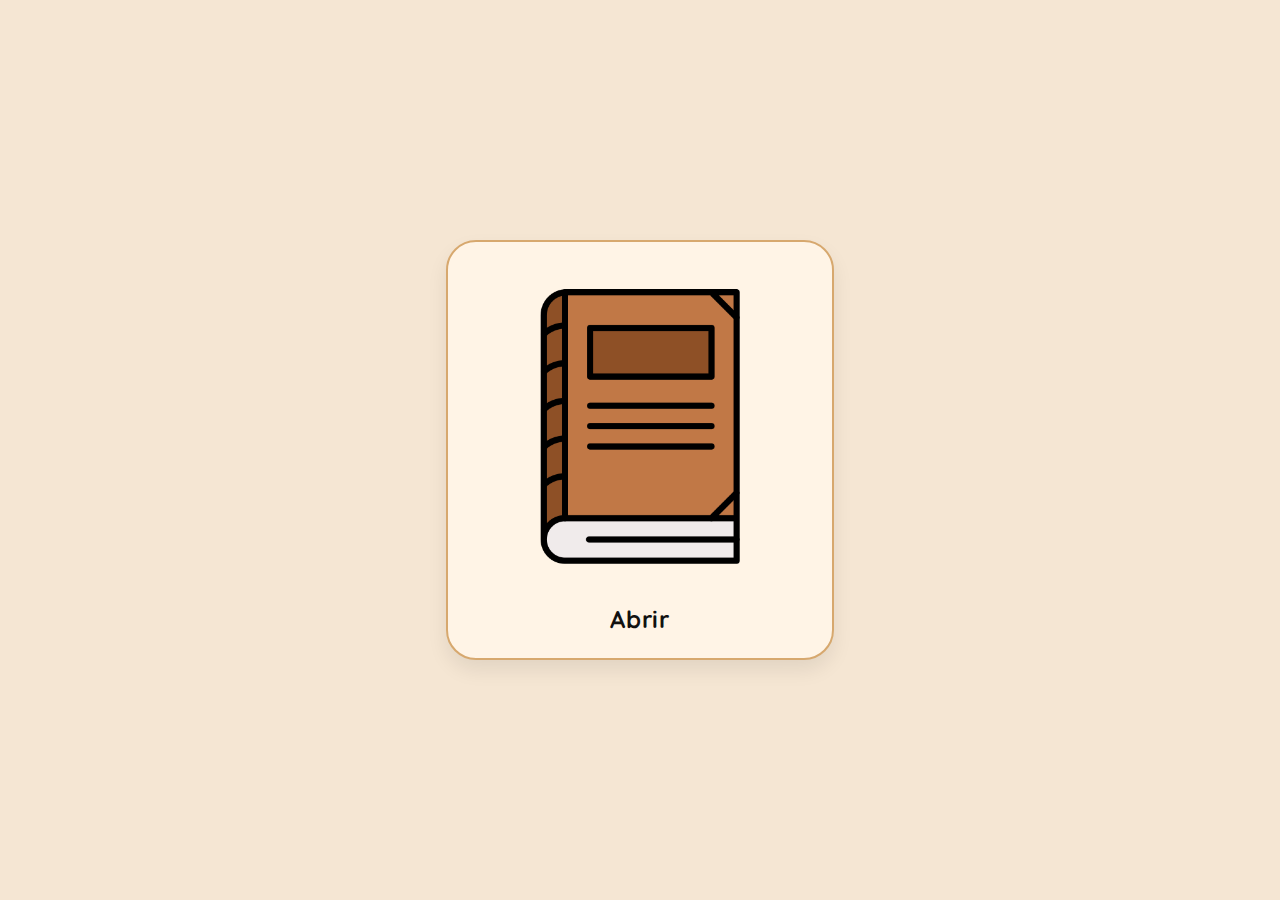
<file: index.html>
<!DOCTYPE html>
<html lang="es">
  <head>
    <meta charset="UTF-8" />
    <title>Daniela</title>
    <meta name="viewport" content="width=device-width, initial-scale=1" />
        <link rel="preconnect" href="https://fonts.googleapis.com" />
    <link rel="preconnect" href="https://fonts.gstatic.com" crossorigin />
    <link
      href="https://fonts.googleapis.com/css2?family=Pinyon+Script&family=Quicksand:wght@400;500;600&display=swap"
      rel="stylesheet"/>
    <link rel="stylesheet" href="styles.css" />
  </head>
  <body class="page">
    <main class="main-center">
      <a href="razones.html" class="index-card-link">
        <!-- Ícono de imagen -->
        <img src="Fotos/11852550.png" 
        alt="Imagen principal" 
        class="image-icon" />
          <rect
            x="5"
            y="5"
            width="290"
            height="210"
            rx="30"
            ry="30"
            fill="none"
            stroke="#111"
            stroke-width="3"
          />
          <circle
            cx="110"
            cy="80"
            r="20"
            fill="none"
            stroke="#111"
            stroke-width="3"
          />
          <polyline
            points="35,190 140,110 260,190"
            fill="none"
            stroke="#111"
            stroke-width="3"
          />
        </svg>

        <div>
          <div class="index-title">Abrir</div>
        </div>
      </a>
    </main>
  </body>
</html>
</file>
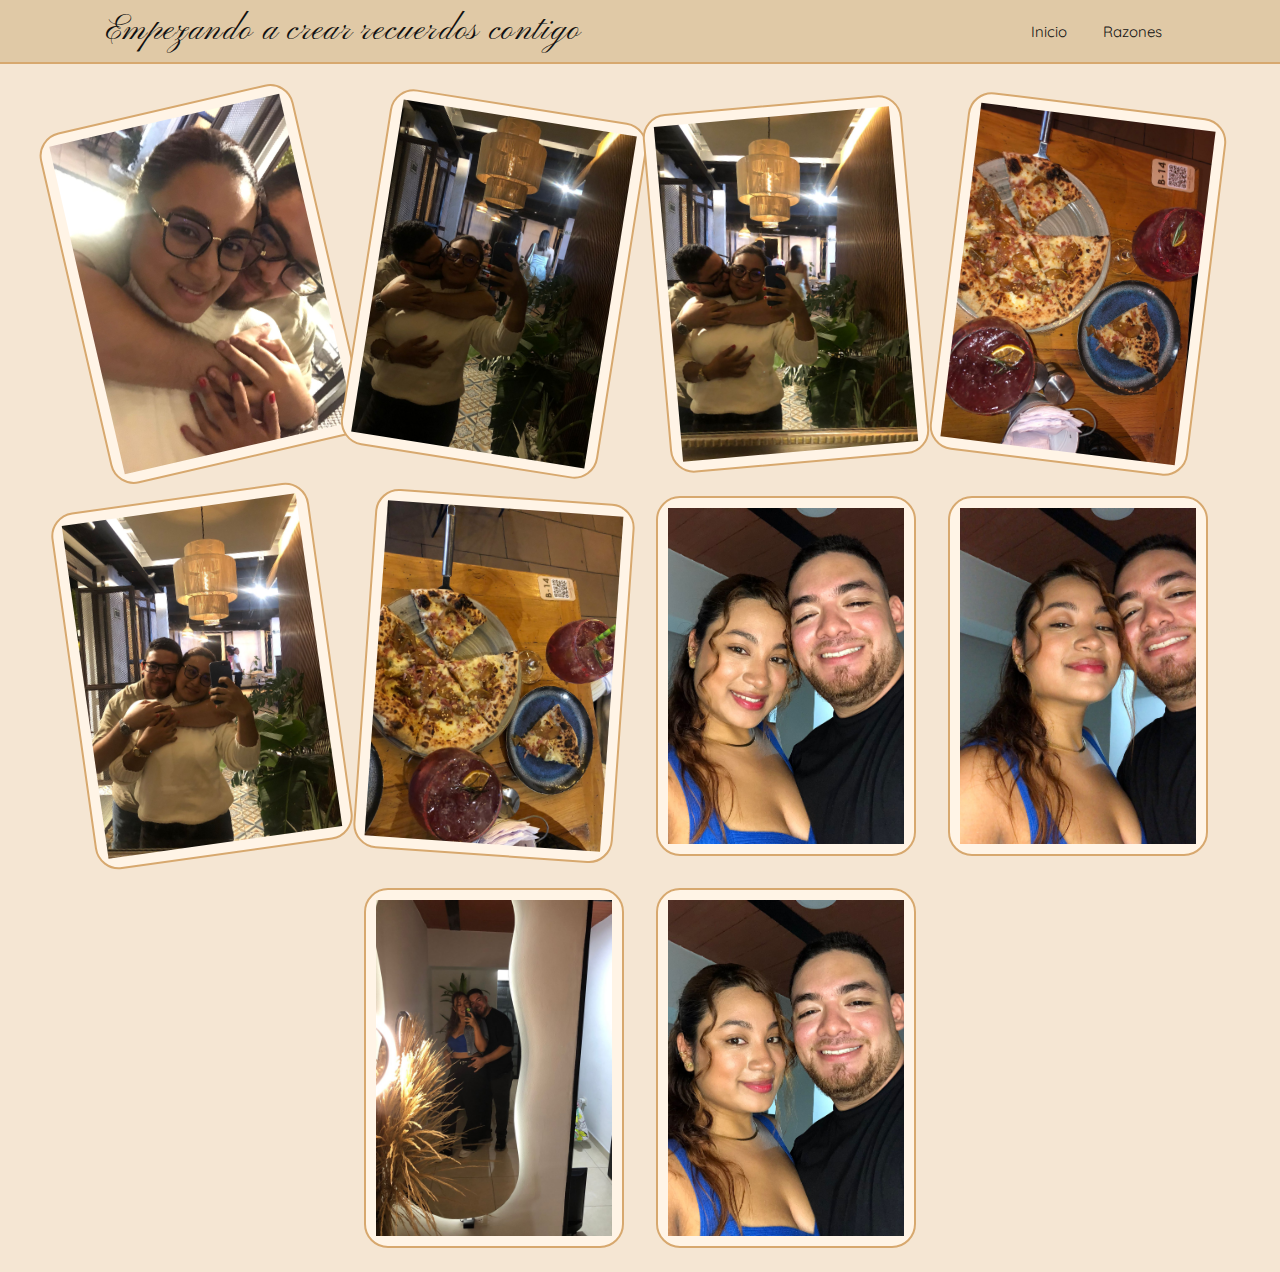
<file: inicios.html>
<!DOCTYPE html>
<html lang="es">
  <head>
    <meta charset="UTF-8" />
    <title>Inicios</title>
    <meta name="viewport" content="width=device-width, initial-scale=1" />
    <link rel="preconnect" href="https://fonts.googleapis.com" />
    <link rel="preconnect" href="https://fonts.gstatic.com" crossorigin />
    <link
      href="https://fonts.googleapis.com/css2?family=Pinyon+Script&family=Quicksand:wght@400;500;600&display=swap"
      rel="stylesheet"/>
    <link rel="stylesheet" href="styles.css" />
  </head>
  <body class="page">
        <header class="topbar">
      <div class="topbar-inner">
        <div class="nav-logo script-title">Empezando a crear recuerdos contigo</div>
        <nav class="nav-links">
          <a href="index.html" class="nav-link">Inicio</a>
          <a href="razones.html" class="nav-link">Razones</a>
        </nav>
      </div>
    </header>

    <main class="pag3-main">
      <div class="gallery">
        <div class="image-card">
          <img src="Fotos/imgIzq.jpg" alt="Imagen de galería" class="image-icon" />
        </div>

        <div class="image-card">
          <img src="Fotos/imgCentro.jpg" alt="Imagen de galería" class="image-icon" />
        </div>

        <div class="image-card">
          <img src="Fotos/imgDerecha.jpg" alt="Imagen de galería" class="image-icon" />
        </div>

        <div class="image-card">
          <img src="Fotos/pizza1.jpg" alt="Imagen de galería" class="image-icon" />
        </div>

        <div class="image-card">
          <img src="Fotos/imgCen2.jpg" alt="Imagen de galería" class="image-icon" />
        </div>

        <div class="image-card">
          <img src="Fotos/pizza2.jpg" alt="Imagen de galería" class="image-icon" />
        </div>
        <div class="image-card">
          <img src="Fotos/img1.jpg" alt="Imagen de galería" class="image-icon" />
        </div>
        <div class="image-card">
          <img src="Fotos/img2.jpg" alt="Imagen de galería" class="image-icon" />
        </div>
                <div class="image-card">
          <img src="Fotos/img4.jpg" alt="Imagen de galería" class="image-icon" />
        </div>
                <div class="image-card">
          <img src="Fotos/img6.jpg" alt="Imagen de galería" class="image-icon" />
        </div>
      </div>
    </main>
  </body>
</html>
</file>
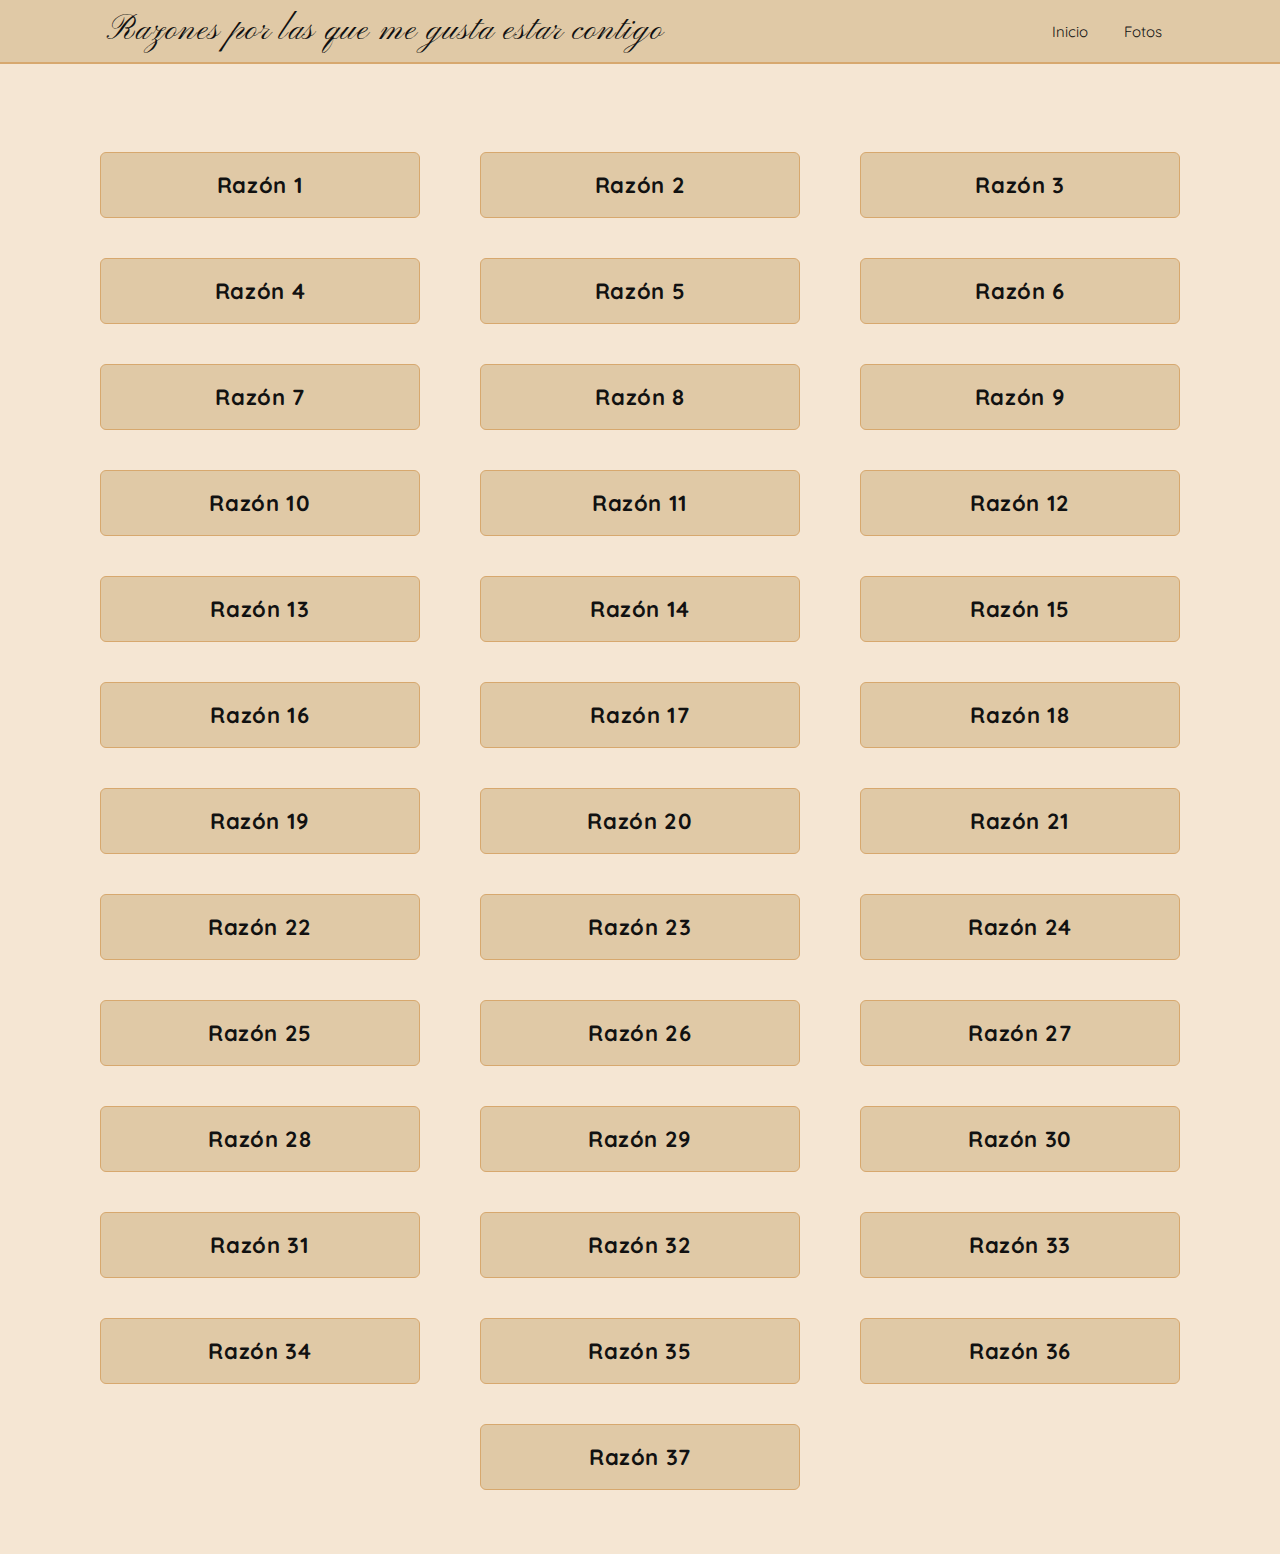
<file: razones.html>
<!DOCTYPE html>
<html lang="es">
  <head>
    <meta charset="UTF-8" />
    <title>Razones</title>
    <meta name="viewport" content="width=device-width, initial-scale=1" />
    <link rel="preconnect" href="https://fonts.googleapis.com" />
    <link rel="preconnect" href="https://fonts.gstatic.com" crossorigin />
    <link
      href="https://fonts.googleapis.com/css2?family=Pinyon+Script&family=Quicksand:wght@400;500;600&display=swap"
      rel="stylesheet"/>
    <link rel="stylesheet" href="styles.css" />
  </head>
  <body class="page">
        <header class="topbar">
      <div class="topbar-inner">
        <div class="nav-logo script-title">
          Razones por las que me gusta estar contigo
        </div>
        <nav class="nav-links">
          <a href="index.html" class="nav-link">Inicio</a>
          <a href="inicios.html" class="nav-link">Fotos</a>
        </nav>
      </div>
    </header>

<main class="pag2-main">
  <div class="reasons-container">
    
        <div class="reason">
      <button class="accordion-btn">Razón 1</button>
      <div class="accordion-panel">
        Eres una mujer Hermosa.
      </div>
    </div>
        <div class="reason">
      <button class="accordion-btn">Razón 2</button>
      <div class="accordion-panel">
        Eres una mujer maravillosa.
      </div>
    </div>
        <div class="reason">
      <button class="accordion-btn">Razón 3</button>
      <div class="accordion-panel">
        Eres una mujer increible y de admirar.
      </div>
    </div>
        <div class="reason">
      <button class="accordion-btn">Razón 4</button>
      <div class="accordion-panel">
        Tu pelo combina con mi barba.
      </div>
    </div>
        <div class="reason">
      <button class="accordion-btn">Razón 5</button>
      <div class="accordion-panel">
        Tu forma de ser irradia donde llegas.
      </div>
    </div>
    <div class="reason">
      <button class="accordion-btn">Razón 6</button>
      <div class="accordion-panel">
        Eres una persona muy amorosa.
      </div>
    </div>

    <div class="reason">
      <button class="accordion-btn">Razón 7</button>
      <div class="accordion-panel">
        Siempre me haces reír.
      </div>
    </div>

    <div class="reason">
      <button class="accordion-btn">Razón 8</button>
      <div class="accordion-panel">
        Me apoyas en todo lo que hago.
      </div>
    </div>

    <div class="reason">
      <button class="accordion-btn">Razón 9</button>
      <div class="accordion-panel">
        Me escuchas y me entiendes.
      </div>
    </div>

    <div class="reason">
      <button class="accordion-btn">Razón 10</button>
      <div class="accordion-panel">
        Contigo todo es más bonito.
      </div>
    </div>
        <div class="reason">
      <button class="accordion-btn">Razón 11</button>
      <div class="accordion-panel">
        Contigo todo es más tranquilo.
      </div>
    </div>
        <div class="reason">
      <button class="accordion-btn">Razón 12</button>
      <div class="accordion-panel">
        Contigo puedo ser.
      </div>
    </div>
    <div class="reason">
      <button class="accordion-btn">Razón 13</button>
      <div class="accordion-panel">
        Eres mi reina.
      </div>
    </div>
        <div class="reason">
      <button class="accordion-btn">Razón 14</button>
      <div class="accordion-panel">
        Me encanta mimarte y cuidarte.
      </div>
    </div>
        <div class="reason">
      <button class="accordion-btn">Razón 15</button>
      <div class="accordion-panel">
        Estas para mi como yo estoy para ti.
      </div>
    </div>
    <div class="reason">
      <button class="accordion-btn">Razón 16</button>
      <div class="accordion-panel">
        Me encanta que disfrutes y vivas la vida como la vives.
      </div>
    </div>
    <div class="reason">
      <button class="accordion-btn">Razón 17</button>
      <div class="accordion-panel">
        Me encanta que seas corrinchera.
      </div>
    </div>
    <div class="reason">
      <button class="accordion-btn">Razón 18</button>
      <div class="accordion-panel">
        Me encanta que digas ra ra ra para todo.
      </div>
    </div>
    <div class="reason">
      <button class="accordion-btn">Razón 19</button>
      <div class="accordion-panel">
        Me encantan tus ojos expresivos.
      </div>
    </div>
    <div class="reason">
      <button class="accordion-btn">Razón 20</button>
      <div class="accordion-panel">
        Me encantan como tu nariz y ojos delatan muchas de las cosas que piensas.
      </div>
    </div>
    <div class="reason">
      <button class="accordion-btn">Razón 21</button>
      <div class="accordion-panel">
        me encanta que me defiendas.
      </div>
    </div>
        <div class="reason">
      <button class="accordion-btn">Razón 22</button>
      <div class="accordion-panel">
        me encanta que pelees por lo tuyo.
      </div>
    </div>
    <div class="reason">
      <button class="accordion-btn">Razón 23</button>
      <div class="accordion-panel">
        me encanta que contigo juntos contra todos.
      </div>
    </div>
    <div class="reason">
      <button class="accordion-btn">Razón 24</button>
      <div class="accordion-panel">
        me encantan tus besos.
      </div>
    </div>
    <div class="reason">
      <button class="accordion-btn">Razón 25</button>
      <div class="accordion-panel">
        me encanta que me tomes encuenta para escger tus outfits.
      </div>
    </div>
    <div class="reason">
      <button class="accordion-btn">Razón 26</button>
      <div class="accordion-panel">
        me encanta que me entiendas.
      </div>
    </div>
    <div class="reason">
      <button class="accordion-btn">Razón 27</button>
      <div class="accordion-panel">
        me encanta que me encantes.
      </div>
    </div>
    <div class="reason">
      <button class="accordion-btn">Razón 28</button>
      <div class="accordion-panel">
        me encanta el equipo que hacemos.
      </div>
    </div>
    <div class="reason">
      <button class="accordion-btn">Razón 29</button>
      <div class="accordion-panel">
        Me encantan tus detalles, que para mi lo son todo.
      </div>
    </div>
    <div class="reason">
      <button class="accordion-btn">Razón 30</button>
      <div class="accordion-panel">
        me encanta que me hables como niña chiquita.
      </div>
    </div>
    <div class="reason">
      <button class="accordion-btn">Razón 31</button>
      <div class="accordion-panel">
        me encanta tu boquita.
      </div>
    </div>
    <div class="reason">
      <button class="accordion-btn">Razón 32</button>
      <div class="accordion-panel">
        me encantan tus besitos.
      </div>
    </div>
    <div class="reason">
      <button class="accordion-btn">Razón 33</button>
      <div class="accordion-panel">
        me encanta los juegos que tenemos.
      </div>
    </div>
    <div class="reason">
      <button class="accordion-btn">Razón 34</button>
      <div class="accordion-panel">
        me encanta que te deseo.
      </div>
    </div>
    <div class="reason">
      <button class="accordion-btn">Razón 35</button>
      <div class="accordion-panel">
        me encanta nuestra complicidad.
      </div>
    </div>
    <div class="reason">
      <button class="accordion-btn">Razón 36</button>
      <div class="accordion-panel">
        me encanta nuestra perversión.
      </div>
    </div>
    <div class="reason">
      <button class="accordion-btn">Razón 37</button>
      <div class="accordion-panel">
        me encantan nuestras fotos.
      </div>
    </div>
  </div>
</main>

<script>
  const reasons = document.querySelectorAll(".reason");

  reasons.forEach((reason) => {
    const btn = reason.querySelector(".accordion-btn");
    const panel = reason.querySelector(".accordion-panel");

    btn.addEventListener("click", () => {
      const isVisible = panel.style.display === "block";
      panel.style.display = isVisible ? "none" : "block";
      reason.classList.toggle("open", !isVisible); // para el estilo activo
    });
  });
</script>

  </body>
</html>
</file>
<file: styles.css>
/* ===== Paleta de colores ===== */
:root {
  --color-bg: #f5e6d3;          /* beige de fondo */
  --color-card: #fff4e6;        /* beige muy claro */
  --color-card-strong: #e0c9a6; /* beige más intenso */
  --color-primary: #111111;     /* negro principal */
  --color-secondary: #2b2b2b;   /* negro grisáceo */
  --color-accent: #c96a4a;      /* terracota (botones / selección) */
  --color-border-soft: #d7a86e; /* dorado apagado */
  --color-muted: #bfb8af;       /* gris/beige para texto secundario */

  --font-script: "Pinyon Script", cursive;
  --font-body: "Quicksand", system-ui, -apple-system, BlinkMacSystemFont,
    "Segoe UI", sans-serif;
}

/* ------- Estilos generales ------- */
* {
  box-sizing: border-box;
}

body {
  margin: 0;
  font-family: var(--font-body);
  background: var(--color-bg);
  color: var(--color-primary);
}

.page {
  min-height: 100vh;
  display: flex;
  flex-direction: column;
}

.main-center {
  flex: 1;
  display: flex;
  flex-direction: column;
  align-items: center;
  justify-content: center;
}

.file-label {
  font-size: 14px;
  text-align: right;
  padding: 8px 16px 16px;
  color: var(--color-secondary);
}

/* Texto en Pinyon Script */
.script-title {
  font-family: var(--font-script);
  font-weight: 400;
  letter-spacing: 0.04em;
}

/* ===================== NAVBAR (todas las páginas) ===================== */

.topbar {
  background: var(--color-card-strong);
  border-bottom: 2px solid var(--color-border-soft);
}

.topbar-inner {
  max-width: 1100px;
  margin: 0 auto;
  padding: 10px 16px;
  display: flex;
  align-items: center;
  justify-content: space-between;
  gap: 16px;
}

.nav-logo {
  font-size: clamp(24px, 3.2vw, 34px);
  color: var(--color-primary);
}

.nav-links {
  display: flex;
  gap: 12px;
  font-size: 15px;
}

.nav-link {
  text-decoration: none;
  color: var(--color-primary);
  padding: 6px 12px;
  border-radius: 999px;
  transition: background 0.2s ease, color 0.2s ease;
}

.nav-link:hover {
  background: var(--color-bg);
  color: var(--color-secondary);
}

/* ------- Ícono / imagen genérica ------- */
.image-icon {
  display: block;
  width: 320px;
  max-width: 70vw;
}

/* solo afecta al SVG de index, no a las <img> */
.image-icon rect,
.image-icon circle,
.image-icon polyline {
  stroke: var(--color-primary);
}

/* ===================== index.html ===================== */
.index-card-link {
  text-decoration: none;
  color: inherit;
  display: flex;
  flex-direction: column;
  align-items: center;
  gap: 18px;
  padding: 24px 32px;
  background: var(--color-card);
  border-radius: 30px;
  border: 2px solid var(--color-border-soft);
  box-shadow: 0 10px 20px rgba(0, 0, 0, 0.08);
  transition: transform 0.2s ease, box-shadow 0.2s ease,
    border-color 0.2s ease;
}

.index-card-link:hover {
  transform: translateY(-4px);
  border-color: var(--color-accent);
  box-shadow: 0 16px 28px rgba(0, 0, 0, 0.12);
}

.index-title {
  font-family: var(--font-body);
  font-size: 24px;  /* misma familia que el resto */
  font-weight: 700;               /* negrita para destacar */
  letter-spacing: 0.03em;         /* un poquito más espaciada */
  text-align: center;
}

.index-subtitle {
  font-size: 12px;
  color: var(--color-muted);
  text-align: center;
}

/* ===================== pag2.html (Razones) ===================== */

.pag2-main {
  flex: 1;
  padding: 48px 24px 24px;
}

/* Contenedor de todas las razones */
.reasons-container {
  max-width: 1100px;
  margin: 40px auto;
  display: flex;
  flex-wrap: wrap;
  gap: 40px 60px;          /* espacio entre tarjetas */
  justify-content: center;
}

/* Cada razón es una tarjeta vertical */
.reason {
  width: 320px;
  max-width: 90vw;
  display: flex;
  flex-direction: column;
  align-items: center;
  text-align: center;
}

/* Botón y panel ocupan todo el ancho de la tarjeta */
.reason .accordion-btn,
.reason .accordion-panel {
  width: 100%;
}

/* Botón de cada razón (TÍTULO DE LA TARJETA) */
.accordion-btn {
  background: var(--color-card-strong);
  padding: 18px 60px;
  font-size: 22px;
  border: 1px solid var(--color-border-soft);
  border-radius: 6px;
  outline: none;
  cursor: pointer;
  color: var(--color-primary);

  /* >>> AQUÍ el cambio de fuente: similar a los títulos pero en bold <<< */
  font-family: var(--font-body);  /* misma familia que el resto */
  font-weight: 700;               /* negrita para destacar */
  letter-spacing: 0.03em;         /* un poquito más espaciada */
  text-align: center;

  transition: background 0.2s ease, color 0.2s ease,
    box-shadow 0.2s ease, transform 0.1s ease;
}

.accordion-btn:hover {
  background: var(--color-accent);
  color: var(--color-card);
  box-shadow: 0 10px 15px rgba(0, 0, 0, 0.15);
  transform: translateY(-2px);
}

/* Panel de texto de cada razón */
.accordion-panel {
  background: var(--color-card);
  padding: 16px 24px;
  font-size: 18px;
  display: none;
  border: 1px solid var(--color-border-soft);
  border-top: none;
  color: var(--color-secondary);
  box-sizing: border-box;
  font-weight: 400;               /* texto normal, para que contraste */
}

/* Botón resaltado cuando la razón está abierta */
.reason.open .accordion-btn {
  background: var(--color-accent);
  color: var(--color-card);
  box-shadow: 0 10px 15px rgba(0, 0, 0, 0.15);
}

/* ===================== pag3.html (Fotos) ===================== */

.pag3-main {
  flex: 1;
  padding: 40px 40px 24px;
  display: flex;
  justify-content: center;
  align-items: center;
}

.gallery {
  display: flex;
  flex-wrap: wrap;
  justify-content: center;
  gap: 32px;
}

/* Tarjetas de fotos (desktop) */
.image-card {
  padding: 10px;
  background: var(--color-card);
  border-radius: 24px;
  border: 2px solid var(--color-border-soft);
  overflow: hidden;                  /* recorta la foto dentro del marco */
  width: 260px;                      /* tamaño de la tarjeta */
  height: 360px;
  transition: transform 0.25s ease,
              box-shadow 0.25s ease,
              border-color 0.25s ease;
}

/* rotaciones para el efecto “regadas” (desktop) */
.image-card:nth-child(1) { transform: rotate(-13deg); }
.image-card:nth-child(2) { transform: rotate(9deg); }
.image-card:nth-child(3) { transform: rotate(-5deg); }
.image-card:nth-child(4) { transform: rotate(7deg); }
.image-card:nth-child(5) { transform: rotate(-8deg); }
.image-card:nth-child(6) { transform: rotate(4deg); }

.image-card:hover {
  border-color: var(--color-accent);
  box-shadow: 0 12px 20px rgba(0, 0, 0, 0.15);
}

/* Imagen dentro de la tarjeta (pag3) */
.image-card .image-icon {
  width: 100%;
  height: 100%;
  object-fit: cover;   /* recorta sin deformar la foto */
  display: block;
}

/* ===================================================== */
/*                 MEDIA QUERIES RESPONSIVE              */
/* ===================================================== */

/* ===== Tablets y pantallas medianas (<= 900px) ===== */
@media (max-width: 900px) {
  .topbar-inner {
    flex-direction: column;
    align-items: flex-start;
  }

  .nav-links {
    justify-content: flex-start;
    flex-wrap: wrap;
  }

  /* index */
  .main-center {
    padding: 32px 16px;
  }

  .index-card-link {
    width: 80vw;
    max-width: 400px;
  }

  /* pag2 */
  .pag2-main {
    padding: 32px 16px 16px;
  }

  .reasons-container {
    gap: 32px 32px;
  }

  .reason {
    width: 280px;
    max-width: 85vw;
  }
}

/* ===== Móviles (<= 768px) ===== */
@media (max-width: 768px) {
  body {
    font-size: 14px;
  }

  .topbar-inner {
    align-items: center;
    text-align: center;
  }

  .nav-links {
    justify-content: center;
  }

  .nav-link {
    padding: 4px 10px;
    font-size: 14px;
  }

  /* index más compacto */
  .index-title {
    font-size: 26px;
  }

  .index-card-link {
    padding: 18px 20px;
    border-radius: 24px;
  }

  /* pag2: razones más anchas */
  .reasons-container {
    margin: 24px auto;
    gap: 24px;
  }

  .reason {
    width: 85vw;
    max-width: 420px;
  }

  .accordion-btn {
    font-size: 18px;
    padding: 14px 20px;
  }

  .accordion-panel {
    font-size: 16px;
    padding: 12px 18px;
  }

  /* pag3: tarjetas adaptadas a móvil */
  .pag3-main {
    padding: 24px 12px 16px;
  }

  .gallery {
    gap: 20px;
  }

  .image-card {
    width: 75vw;    /* ancho relativo a la pantalla */
    height: 95vw;   /* un poco más alta para formato foto */
  }

  /* en móvil las dejamos rectas para que no se salgan */
  .image-card:nth-child(1),
  .image-card:nth-child(2),
  .image-card:nth-child(3),
  .image-card:nth-child(4),
  .image-card:nth-child(5),
  .image-card:nth-child(6) {
    transform: rotate(0deg);
  }
}

/* ===== Móviles muy pequeños (<= 480px) ===== */
@media (max-width: 480px) {
  .nav-logo {
    font-size: 22px;
  }

  .index-title {
    font-size: 22px;
  }

  .accordion-btn {
    padding: 12px 18px;
    font-size: 16px;
  }

  .accordion-panel {
    padding: 10px 16px;
    font-size: 15px;
  }

  .file-label {
    font-size: 12px;
    padding: 4px 10px 10px;
  }
}
</file>
